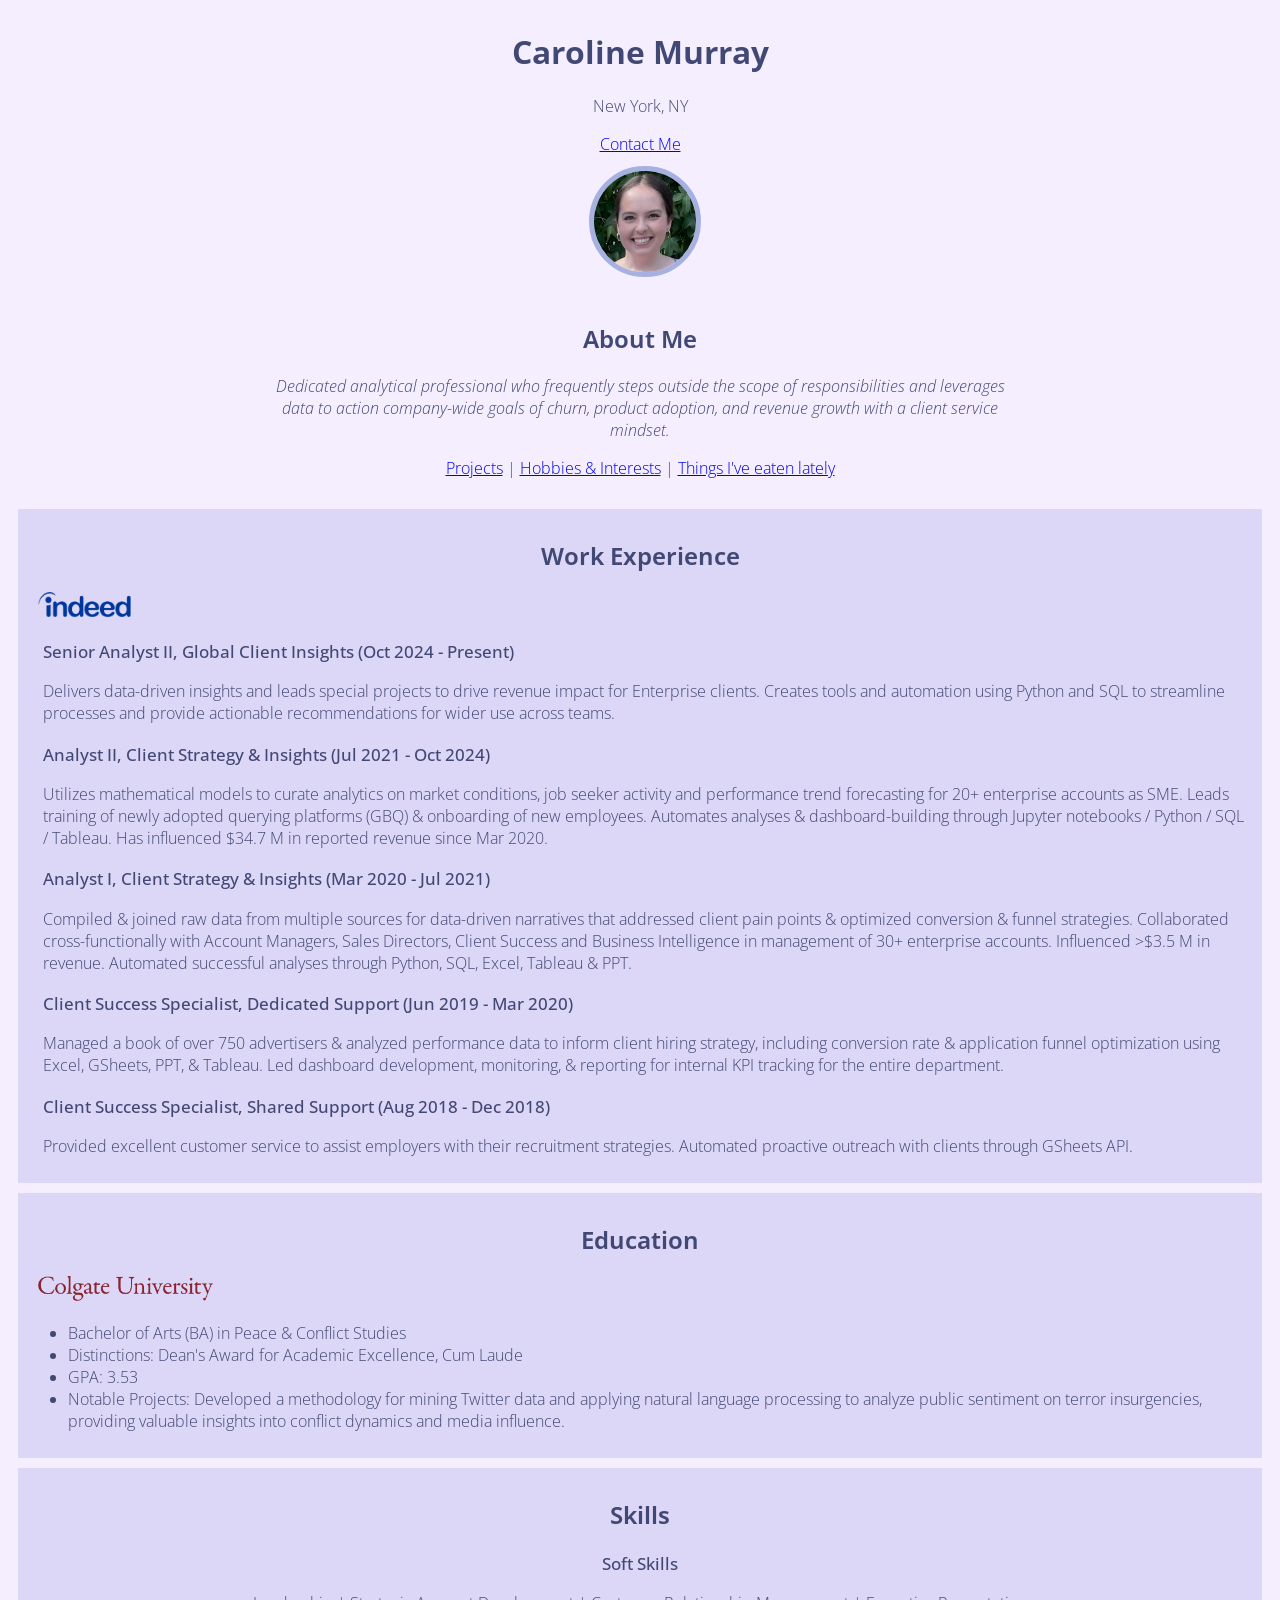
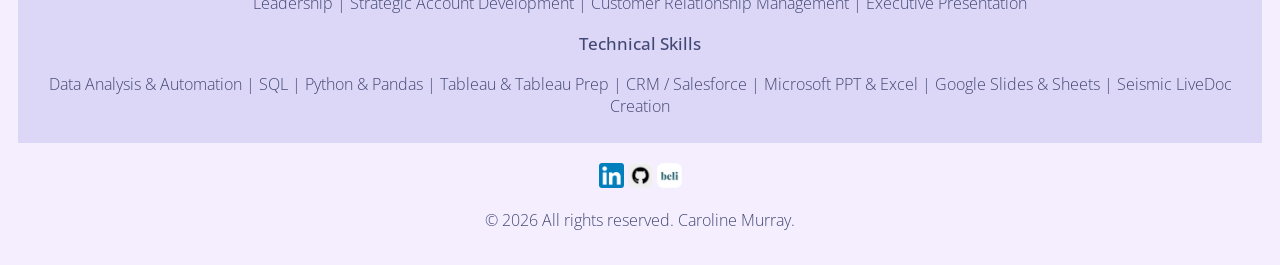
<file: index.html>
<!DOCTYPE html>
<html lang="en">
    <head>
        <meta charset="UTF-8" />
        <title>My Resume</title>
        <link rel="stylesheet" href="./style.css"/>
        <link rel="preconnect" href="https://fonts.googleapis.com">
        <link rel="preconnect" href="https://fonts.gstatic.com" crossorigin>
        <link href="https://fonts.googleapis.com/css2?family=Open+Sans:ital,wght@0,300..800;1,300..800&display=swap" rel="stylesheet">
    </head>
    <body>
        <div class="page-header">
            <h1>Caroline Murray</h1>
            <p">New York, NY</p>
            <a href="./public/contact.html">Contact Me</a>
        </div>
        <img id="headshot" src="./assets/images/headshot.png"/>
        <div class="about">
            <h2>About Me</h2>
            <p id="about-text">Dedicated analytical professional who frequently steps outside the scope of responsibilities and leverages data to action company-wide goals of churn, product adoption, and revenue growth with a client service mindset.</p>
            <div id="about-me-list">
                <a href="./public/projects.html">Projects</a> |
                <a href="./public/hobbies.html">Hobbies & Interests</a> |
                <a href="./public/eats.html">Things I've eaten lately</a>
            </div>
        </div>
        <div class="experience">
            <h2>Work Experience </h2>
            <a href="https://www.indeed.com" target="_blank"><img id="indeed-logo" src="./assets/images/Indeed_logo.png" height="25"/></a>
            <br/>
            <div id="experience-list">
                <h3>Senior Analyst II, Global Client Insights (Oct 2024 - Present)</h4>
                <p>Delivers data-driven insights and leads special projects to drive revenue impact for Enterprise clients. Creates tools and automation using Python and SQL to streamline processes and provide actionable recommendations for wider use across teams.</p>
                <h3>Analyst II, Client Strategy & Insights (Jul 2021 - Oct 2024)</h4>
                <p>Utilizes mathematical models to curate analytics on market conditions, job seeker activity and performance trend forecasting for 20+ enterprise accounts as SME. Leads training of newly adopted querying platforms (GBQ) & onboarding of new employees. Automates analyses & dashboard-building through Jupyter notebooks / Python / SQL / Tableau. Has influenced $34.7 M in reported revenue since Mar 2020.</p>
                <h3>Analyst I, Client Strategy & Insights (Mar 2020 - Jul 2021)</h4>
                <p>Compiled & joined raw data from multiple sources for data-driven narratives that addressed client pain points & optimized conversion & funnel strategies. Collaborated cross-functionally with Account Managers, Sales Directors, Client Success and Business Intelligence in management of 30+ enterprise accounts. Influenced >$3.5 M in revenue. Automated successful analyses through Python, SQL, Excel, Tableau & PPT.</p>
                <h3>Client Success Specialist, Dedicated Support (Jun 2019 - Mar 2020)</h4>
                <p>Managed a book of over 750 advertisers & analyzed performance data to inform client hiring strategy, including conversion rate & application funnel optimization using Excel, GSheets, PPT, & Tableau. Led dashboard development, monitoring, & reporting for internal KPI tracking for the entire department.</p>
                <h3>Client Success Specialist, Shared Support (Aug 2018 - Dec 2018)</h4>
                <p>Provided excellent customer service to assist employers with their recruitment strategies. Automated proactive outreach with clients through GSheets API.</p>
            </div>
        </div>
        <div class="education">
            <h2>Education</h2>
            <a href="https://www.colgate.edu" target="_blank"><img id="colgate-logo" src="./assets/images/Colgate_Logo.png" height="25"/></a>
            <br/>
            <ul>
                <li>Bachelor of Arts (BA) in Peace & Conflict Studies</li>
                <li>Distinctions: Dean's Award for Academic Excellence, Cum Laude</li>
                <li>GPA: 3.53</li>
                <li>Notable Projects: Developed a methodology for mining Twitter data and applying natural language processing to analyze public sentiment on terror insurgencies, providing valuable insights into conflict dynamics and media influence.</li>
            </ul>
        </div>
        <div class="skills">
            <h2>Skills</h2>
            <h3>Soft Skills</h3>
            <p>Leadership | Strategic Account Development | Customer Relationship Management | Executive Presentation</p>
            <h3>Technical Skills</h3>
            <p>Data Analysis & Automation | SQL | Python & Pandas | Tableau & Tableau Prep | CRM / Salesforce | Microsoft PPT & Excel | Google Slides & Sheets | Seismic LiveDoc Creation</p>
        </div>
        <footer>
            <a href="https://www.linkedin.com/in/murraycaroline" target="_blank"><img src="./assets/images/LinkedIn_icon.png" height="25"/></a>
            <a href="https://github.com/carolinemurray17" target="_blank"><img src="./assets/images/github-logo.png" height="25"/></a>
            <a href="https://beliapp.co/app/carolinemurray17" target="_blank"><img src="./assets/images/beli.png" height="25"/></a>
            <p>© 2026 All rights reserved. Caroline Murray.</p>
        </footer>

    </body>
</html>
</file>
<file: style.css>
html {
    background-color: #F4EEFF;
    font-family: "Open Sans", sans-serif;
    font-optical-sizing: auto;
    font-weight: 300;
    font-style: normal;
    color: #424874
}

.page-header {
    text-align: center;
    padding: 1px;
    margin-bottom: 10px;
}

.about {
    text-align: center;
    margin: 10px 10px;
    padding: 10px;
}

.experience {
    background-color: #DCD6F7;
    margin: 10px 10px;
    padding: 10px;
}

.education {
    background-color: #DCD6F7;
    margin: 10px 10px;
    padding: 10px;
}

.skills {
    background-color: #DCD6F7;
    margin: 10px 10px;
    padding: 10px;
    text-align: center;
}

footer {
    text-align: center;
    padding: 10px;
}

#headshot {
    width: 15%;
    border: 5px solid #A6B1E1;
    margin-left: 46%;
    width: 8%;
    border-radius: 50%;
}

#colgate-logo {
    margin-left: 10px;
}

#indeed-logo {
    margin-left: 10px;
}

#about-text {
    font-style: italic;
    margin-left: 20%;
    margin-right: 20%;
}

#about-me-list {
    text-align: center;
    margin-bottom: 10px;
}

#experience-list {
    margin-left: 15px;
}

h1 {
    font-weight: 680;
}

h2 {
    text-align: center;
    font-weight: 650;
}

h3 {
    font-weight: 500;
    font-size: 13pt;   
}
</file>
